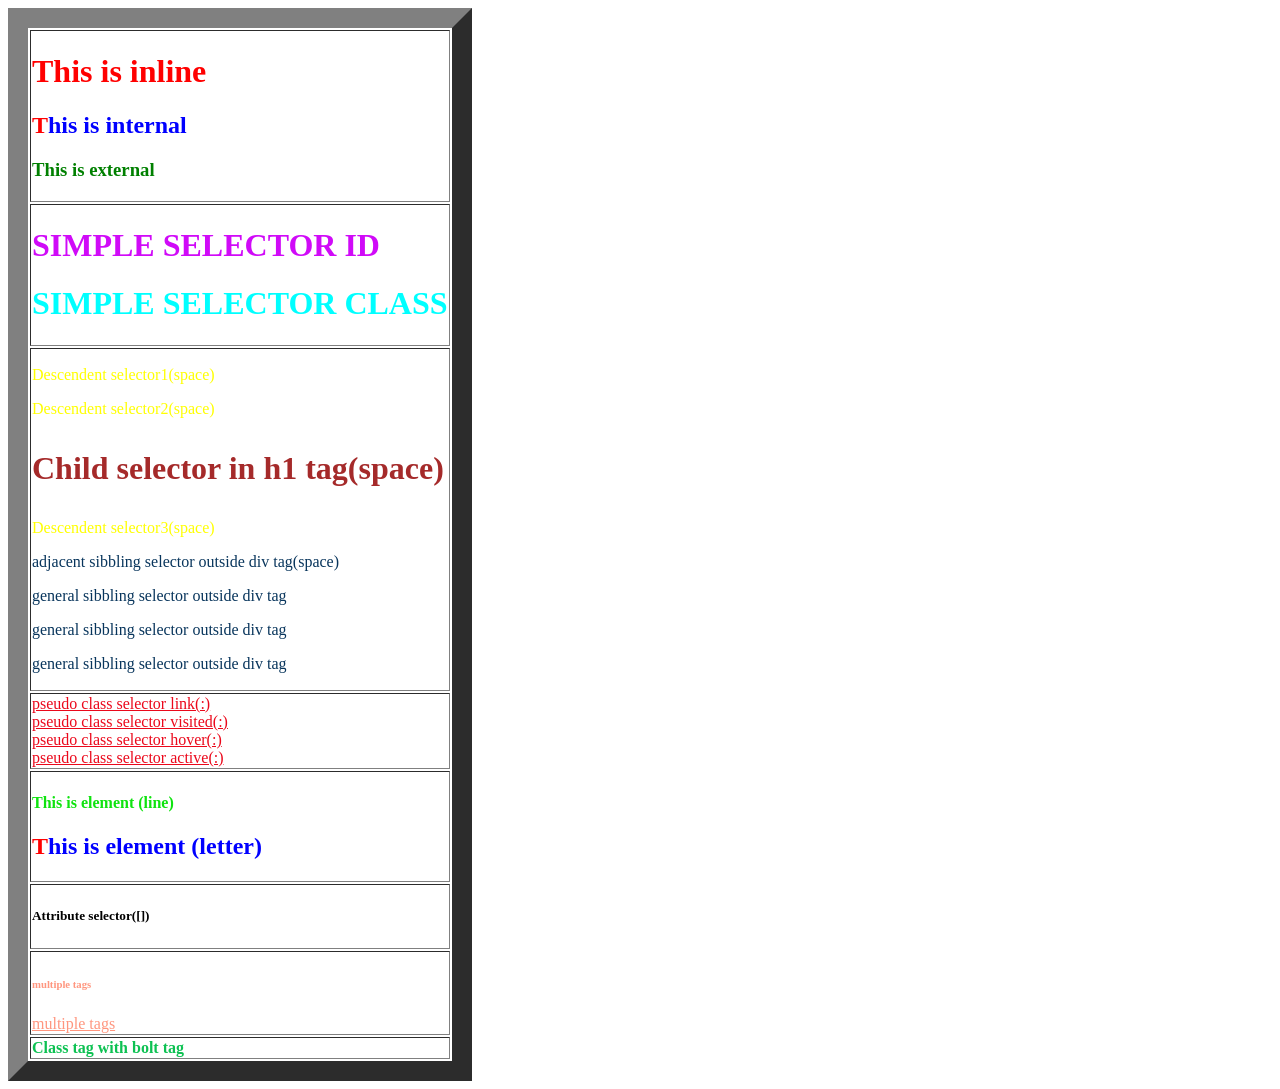
<file: index.html>
<!DOCTYPE html>
<html lang="en">
<head>
    <title>Document</title>
    <link rel="stylesheet" href="external.css">
    <style type="text/css">
        h2 {
            color: blue;
        }
    </style>
</head>
<body>
 <table  border="20" >
    <tr>
        <td>
                     <!-- Three ways of css implementation -->
                    <h1 style="color:red">
                       This is inline
                    </h1>
                    <h2>
                        This is internal
                    </h2>
                    <h3>
                        This is external
                    </h3>
        </td>
    </tr>
    <tr>
        <td>

                    <!-- Simple selectors(id,tag,class) -->

                    <h1 id="v">SIMPLE SELECTOR ID</h1>

                    <h1 class="hello">SIMPLE SELECTOR CLASS</h1>

        </td>

   </tr>
   <tr>
    <td>
                     <!-- Combinator selector 
                        1.descendent selector(space)    all in div tag color
                        2.child selector(>)  only child div tag color
                        3.adjacent sibbling selector(+) after div tag color only one
                        4.general sibbling selector(~) after div tag all   --> 

                        <div>
                            <p>Descendent selector1(space)</p>
                            <p>Descendent selector2(space)</p>
                            <h1>
                                <p>Child selector in h1 tag(space)</p>
                            </h1>
                            <p>Descendent selector3(space)</p>
                        </div>
                        <p>adjacent sibbling selector outside div tag(space)</p>
                        <p>general sibbling selector outside div tag</p>
                        <p>general sibbling selector outside div tag</p>
                        <p>general sibbling selector outside div tag</p>
    </td>
   </tr>
   <tr>
    <td>
                    <!-- pseudo class selector(:)  for clicking colors-->
                    <a href="#" >pseudo class selector link(:)</a><br>
                    <a href="#" >pseudo class selector visited(:)</a><br>
                    <a href="#" >pseudo class selector hover(:)</a><br>
                    <a href="#" >pseudo class selector active(:)</a><br>
    </td>
   </tr>
   <tr>
    <td>
                   <!-- pseudo element selector(::)  starting line || word || letter-->
                   <h4>This is element (line) </h4>
                   <h2>This is element (letter) </h2>
                   
    </td>
   </tr>
   <tr>
    <td>
                    <!-- Attribute selector([]) -->

                    <h5 id="va">Attribute selector([])</h5>
    </td>
   </tr>
   <tr>
    <td>
                  <!-- multiple tags -->
                  <h6>multiple tags</h6>
                  <u>multiple tags</u>
    </td>
   </tr>
   <tr>
    <td>
                  <!-- particular tag with particular class name -->
                  <b class="vamsi">Class tag with bolt tag</b>
    </td>
   </tr>

</table>
</body>
</html>
</file>
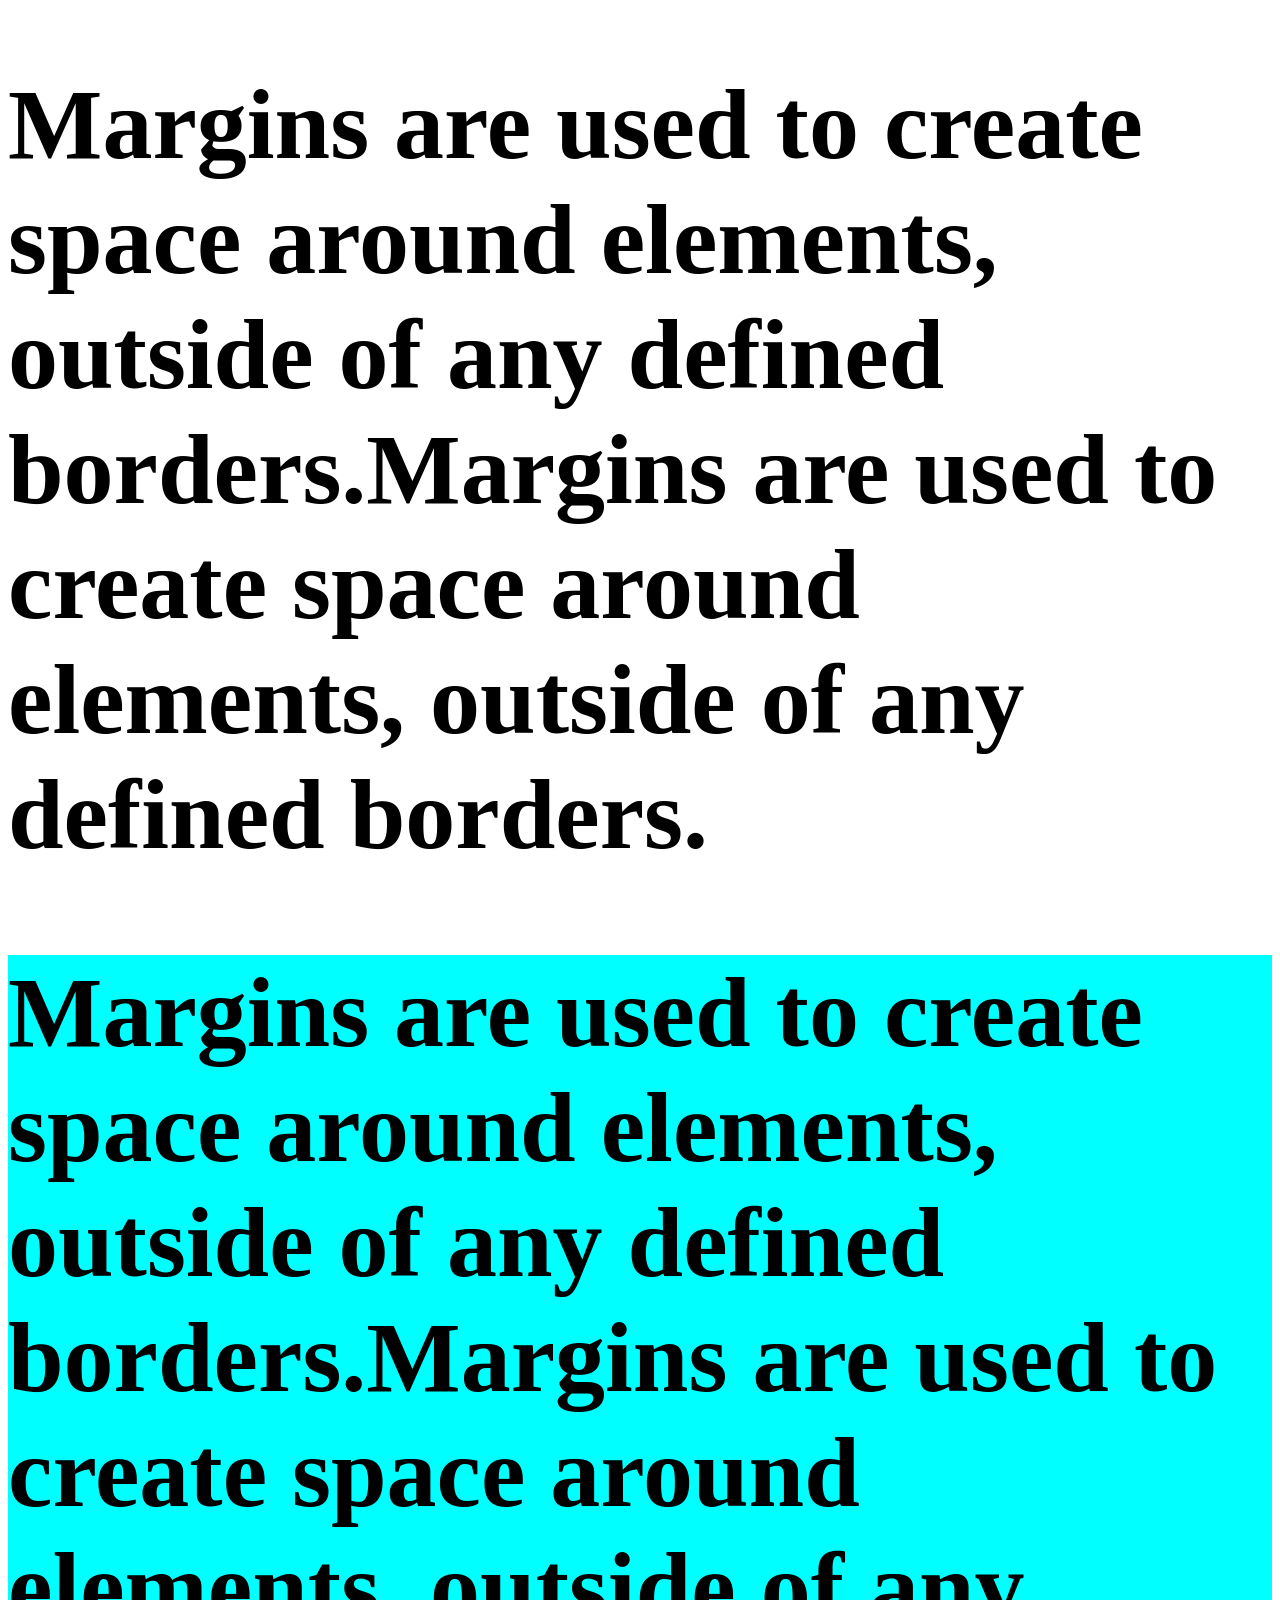
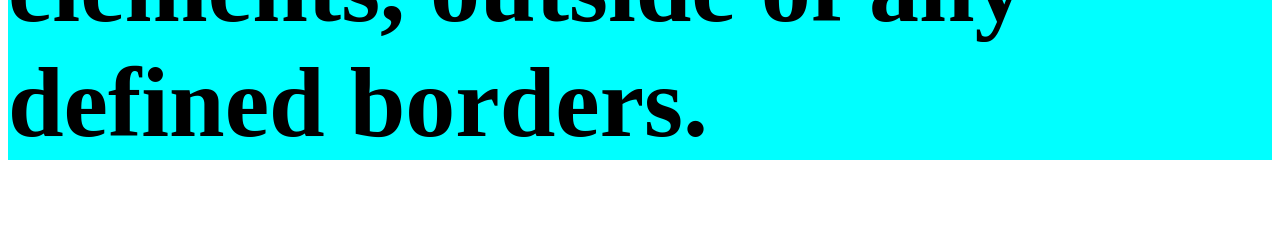
<file: backGroundProperties.html>
<!DOCTYPE html>
<html lang="en">
<head>
    <meta charset="UTF-8">
    <meta http-equiv="X-UA-Compatible" content="IE=edge">
    <meta name="viewport" content="width=device-width, initial-scale=1.0">
    <title>Back Ground Properties</title>
    <style>
      h1{
        font-size: 100px;
        background-image: url(https://tse4.mm.bing.net/th?id=OIP.fzSnClvueUiDCZNJINMWywHaEK&pid=Api&P=0&h=180);
        background-position: left;
        background-attachment: fixed;

      }
      h2{
        font-size: 100px;
        background-color: aqua;
        background-image: url(https://tse4.mm.bing.net/th?id=OIP.fzSnClvueUiDCZNJINMWywHaEK&pid=Api&P=0&h=180);
        background-repeat: no-repeat;

      }
    </style>
</head>
<body>
    <h1>Margins are used to create space around elements, outside of any defined borders.Margins are used to create space around elements, outside of any defined borders.</h1>
    <h2>Margins are used to create space around elements, outside of any defined borders.Margins are used to create space around elements, outside of any defined borders.</h2>
</body>
</html>
</file>
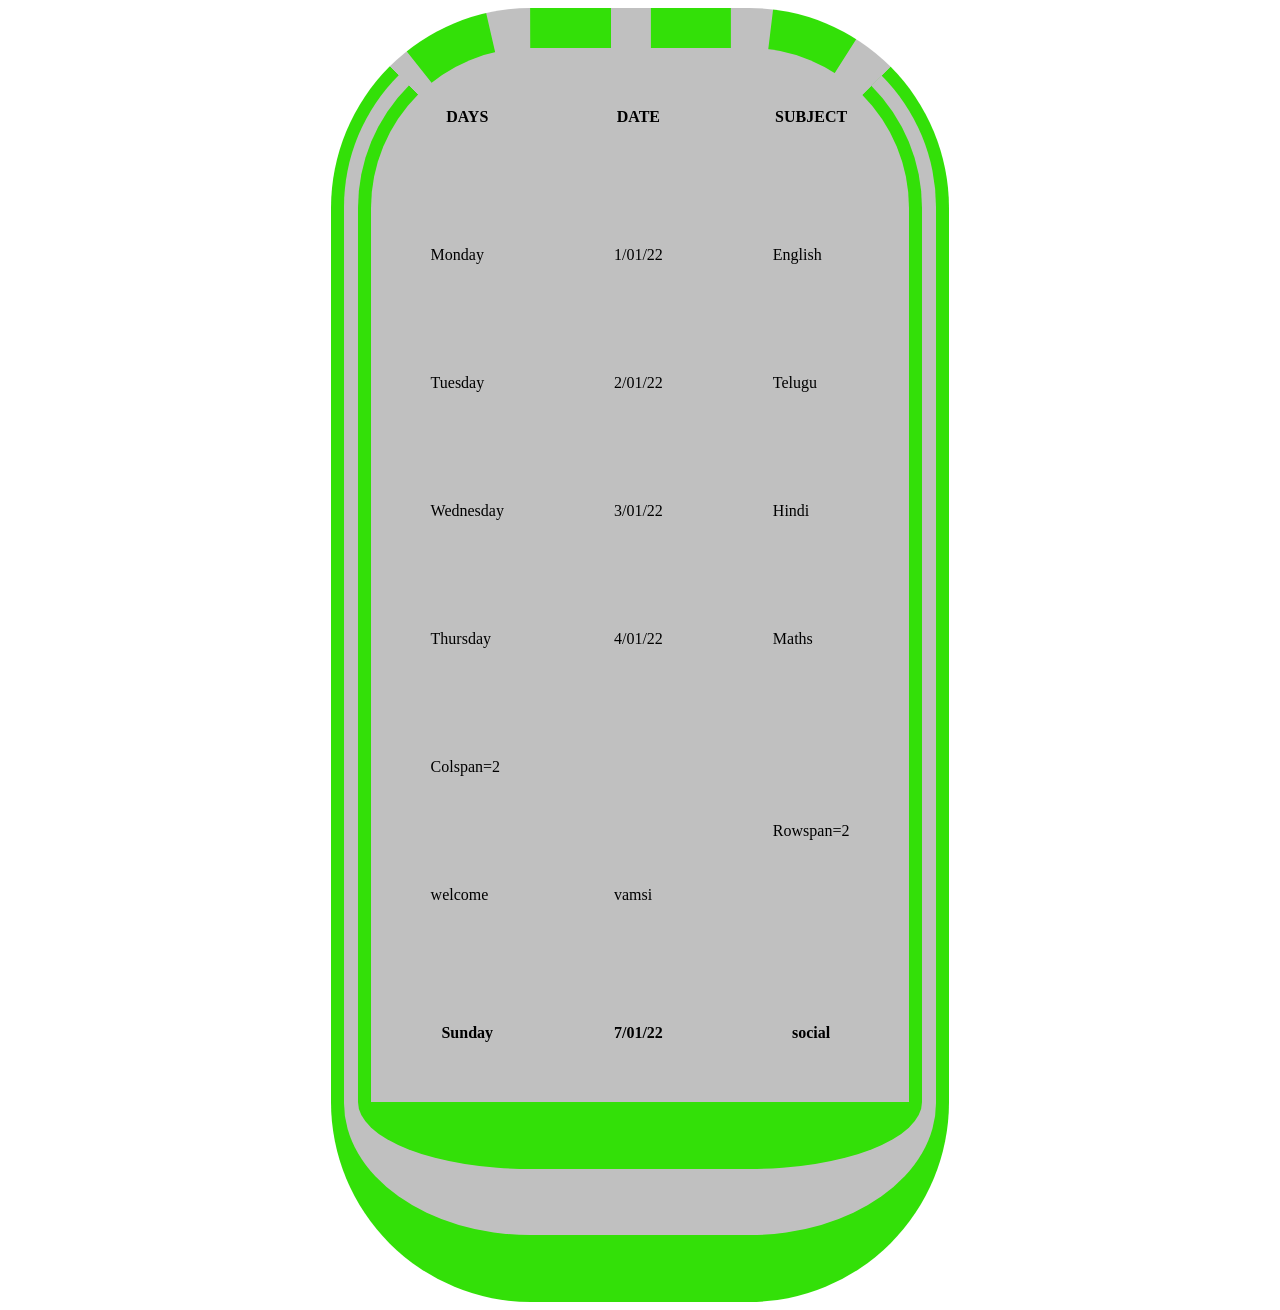
<file: border.html>
<!DOCTYPE html>
<html lang="en">
<head>
    <meta charset="UTF-8">
    <meta http-equiv="X-UA-Compatible" content="IE=edge">
    <meta name="viewport" content="width=device-width, initial-scale=1.0">
    <title>Border Selection</title>
    <style type="text/css">
        table{
            border: 40px;
            border-style:double;
            border-radius: 200px;
            border-color: rgb(51, 224, 8);
            border-top-style: dashed;
            border-bottom-width: 200px;
        }
    </style>
</head>
<body ><center>
    <table height="500" width="500" bordercolor="green"  bgcolor="silver" cellpadding="50" cellspacing="10">
        <tr><thead>
            <th>DAYS</th>
            <th>DATE</th>  <!--   heading(th) -->
            <th>SUBJECT</th>
       </thead>
   </tr> 
    <tr>
        <!-- td means table data -->
        <td>Monday</td>
        <td>1/01/22</td>
        <td>English</td>
    </tr>
    <tr>
        <td>Tuesday</td>
        <td>2/01/22</td>
        <td>Telugu</td>
    </tr>
    <tr>
        <td>Wednesday</td>
        <td>3/01/22</td>
        <td>Hindi</td>
    </tr>
    <tr>
        <td>Thursday</td>
        <td>4/01/22</td>
        <td>Maths</td>
    </tr>
    <tr>
        <td colspan="2">Colspan=2</td>
        <td rowspan="2">Rowspan=2</td>
    </tr>
    <!-- <tr valign="top">  valign="top"(left,right,middle) if we use cellpadding valign will not work  -->
        <td >welcome</td>
        <td>vamsi</td>
    </tr>
    <tr>
        <tfoot>
            <th>Sunday</th>
            <th>7/01/22</th>
            <th>social</th>
        </tfoot>
    </tr>
    </table>
</center>
</body>
</html>
</file>
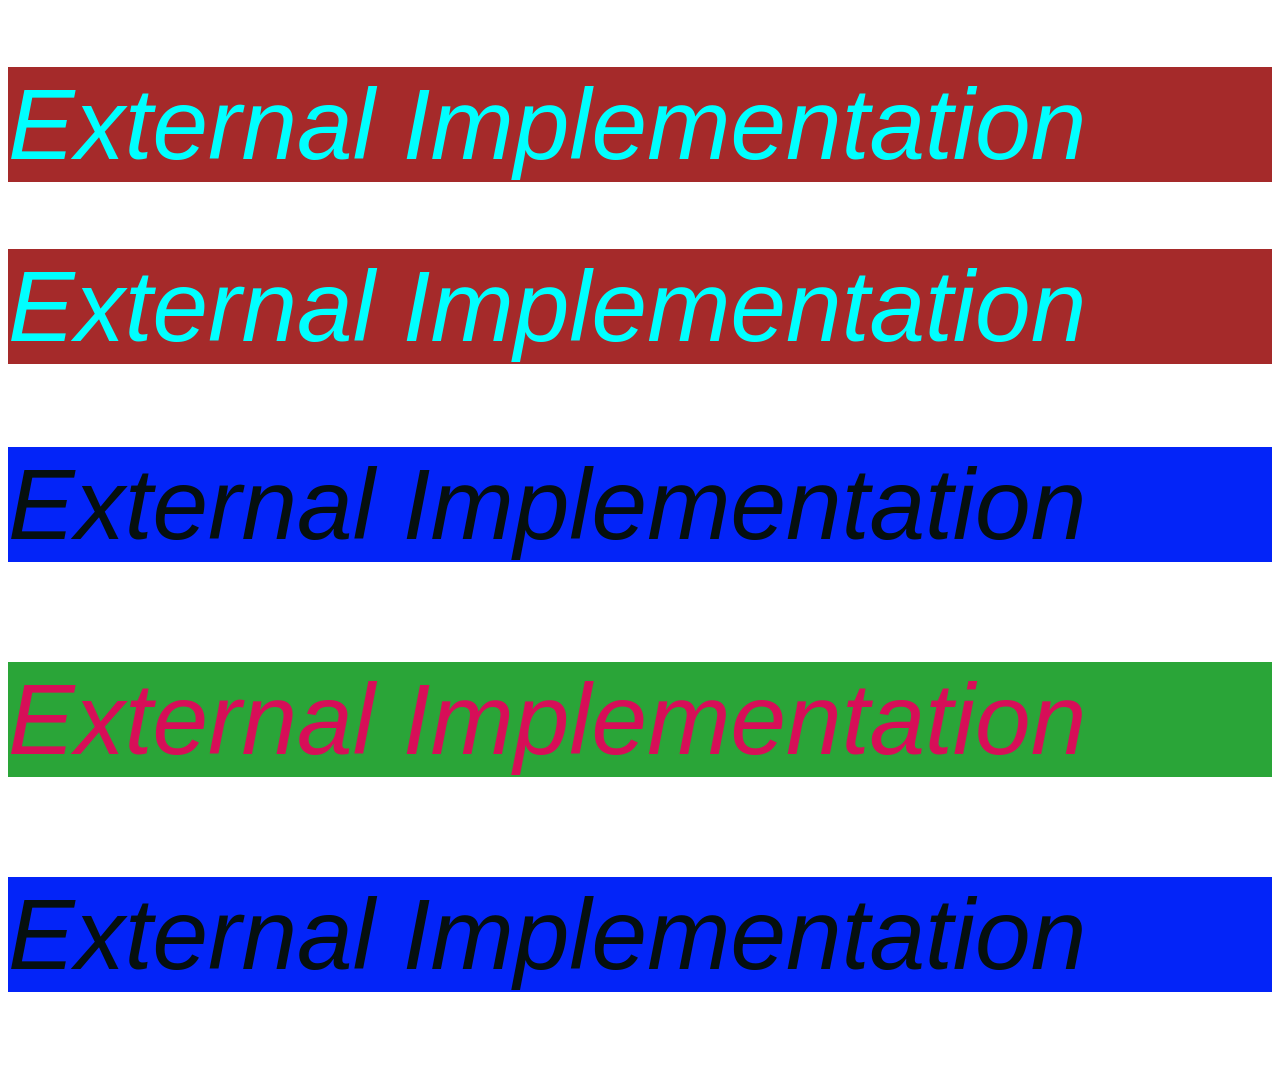
<file: external.html>
<!DOCTYPE html>
<html lang="en">
<head>
    <meta charset="UTF-8">
    <meta http-equiv="X-UA-Compatible" content="IE=edge">
    <meta name="viewport" content="width=device-width, initial-scale=1.0">
    <title>External Implementation</title>
    <link rel="StyleSheet" href="external1.css">
</head>
<body>
    <h1>External Implementation</h1>
    <h1>External Implementation</h1>
    <h2>External Implementation</h2>
    <h3>External Implementation</h3>
    <h2>External Implementation</h2>
</body>
</html>
</file>
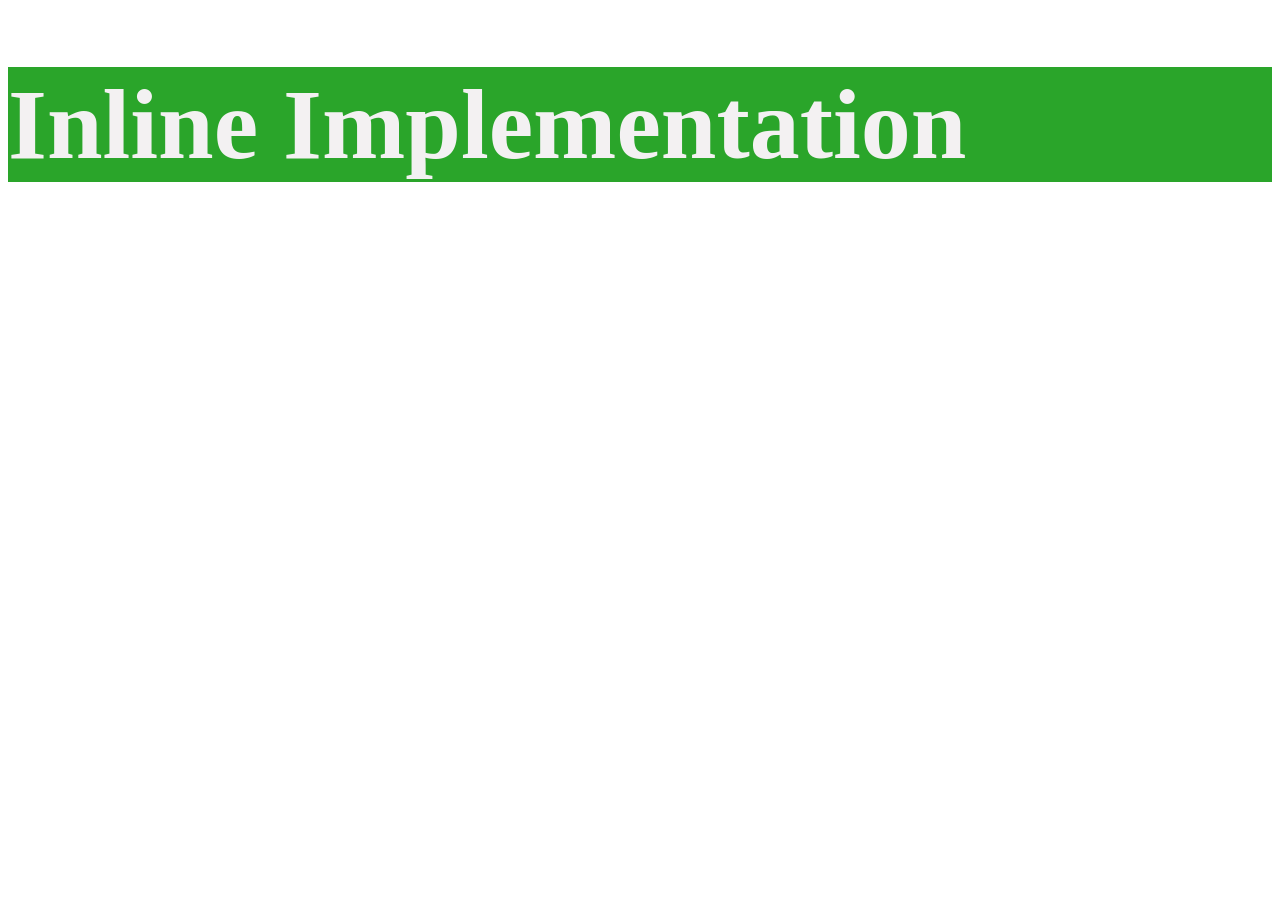
<file: inline.html>
<!DOCTYPE html>
<html lang="en">
<head>
    <meta charset="UTF-8">
    <meta http-equiv="X-UA-Compatible" content="IE=edge">
    <meta name="viewport" content="width=device-width, initial-scale=1.0">
    <title>Inline Implementation</title>
</head>
<body>
    <h1 style="color:rgb(243, 241, 242);background-color : rgb(42, 165, 42); font-weight:bold; font-family: cursive;font-size: 100px;">Inline Implementation</h1>
    
</body>
</html>
</file>
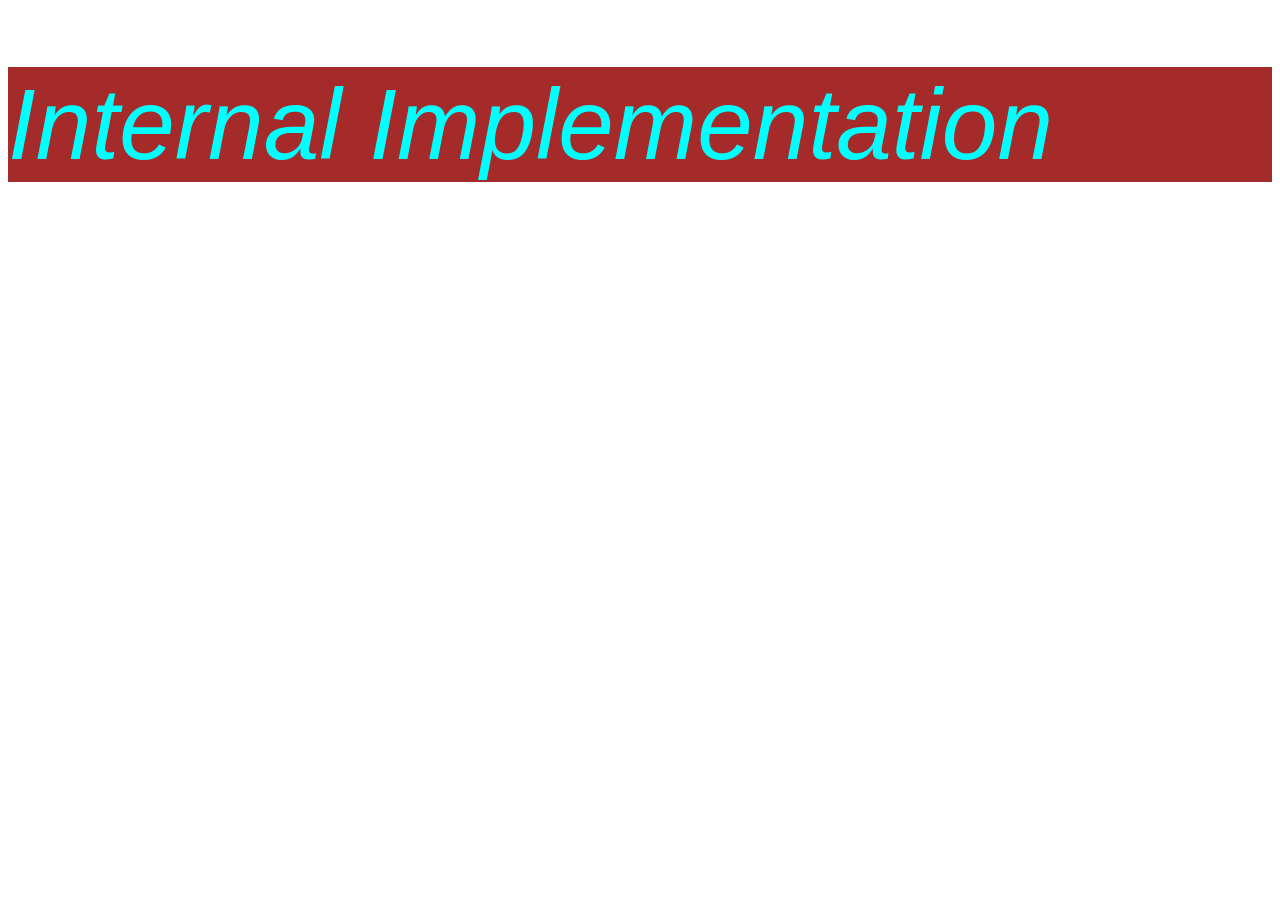
<file: internal.html>
<!DOCTYPE html>
<html lang="en">
<head>
    <meta charset="UTF-8">
    <meta http-equiv="X-UA-Compatible" content="IE=edge">
    <meta name="viewport" content="width=device-width, initial-scale=1.0">
    <title>Internal Implementation</title>
    <style type="text/css" >
        h1 {
            color:aqua;
            background-color: brown;
            font-size: 100px;
            font-family:Arial, Helvetica, sans-serif;
            font-weight:lighter;
            font-style:italic;
        }
    </style>
</head>
<body>
    <h1 >Internal Implementation</h1>
    
</body>
</html>
</file>
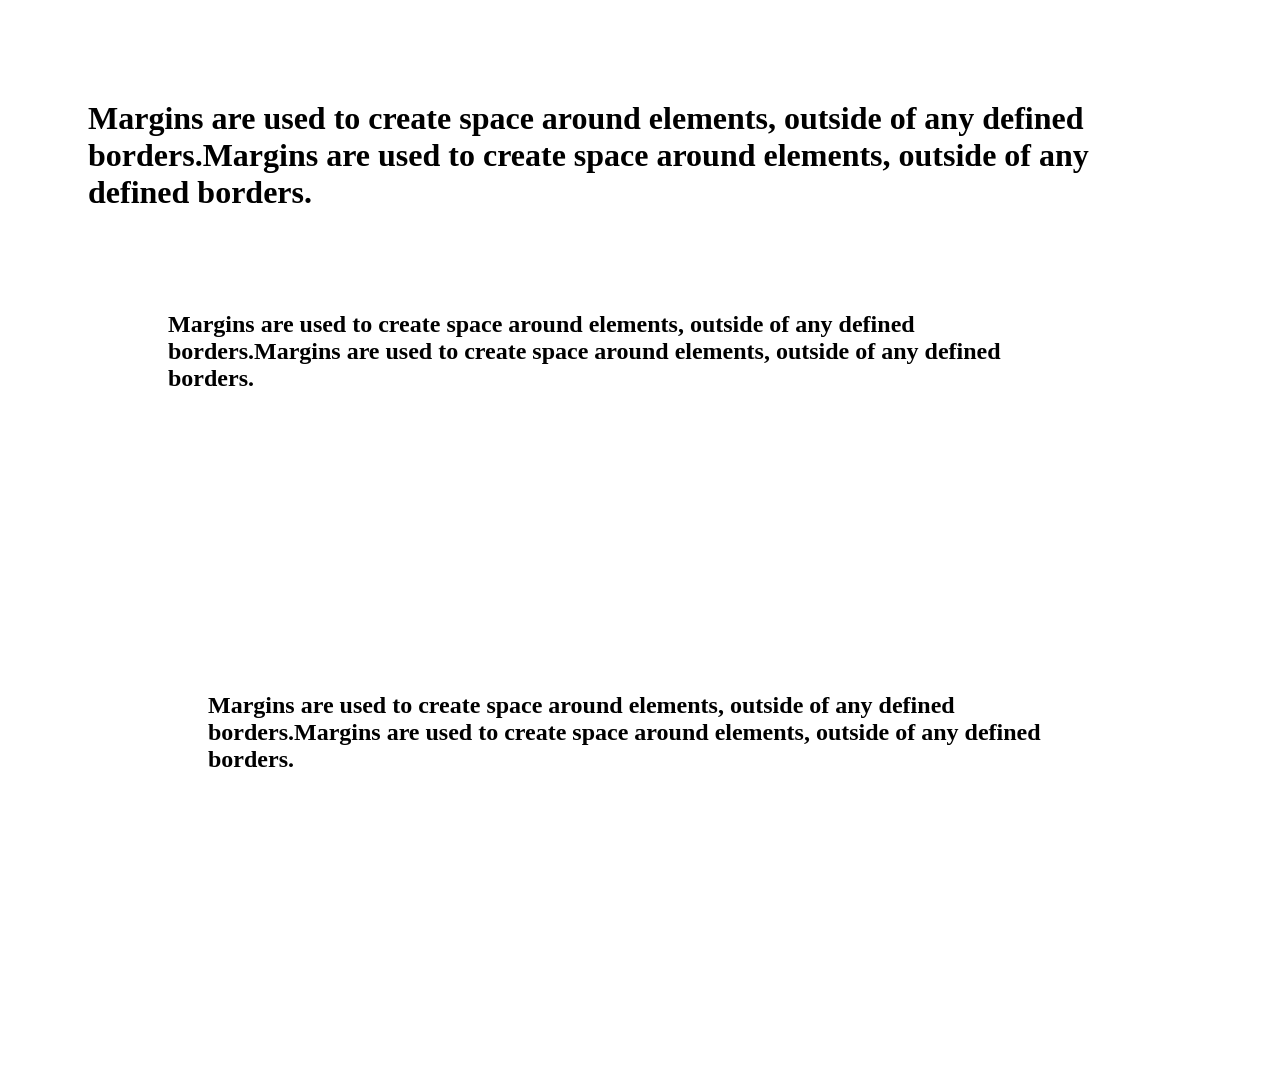
<file: margin.html>
<!DOCTYPE html>
<html lang="en">
<head>
    <meta charset="UTF-8">
    <meta http-equiv="X-UA-Compatible" content="IE=edge">
    <meta name="viewport" content="width=device-width, initial-scale=1.0">
    <title>Margin</title>
    <style type="text/css">
        h1 {
            margin-top: 100px;
            margin-bottom: 100px;
            margin-right: 150px;
            margin-left: 80px;
           }
        h2 {
            margin: 100px 200px 300px 160px   
        }
        h2[target="vamsi"]{
            margin: 100px 200px 300px

        }
    </style>
</head>
<body>
    <h1>Margins are used to create space around elements, outside of any defined borders.Margins are used to create space around elements, outside of any defined borders.</h1>
    <h2>Margins are used to create space around elements, outside of any defined borders.Margins are used to create space around elements, outside of any defined borders.</h2>
    <h2 target="vamsi">Margins are used to create space around elements, outside of any defined borders.Margins are used to create space around elements, outside of any defined borders.</h2>
</body>
</html>
</file>
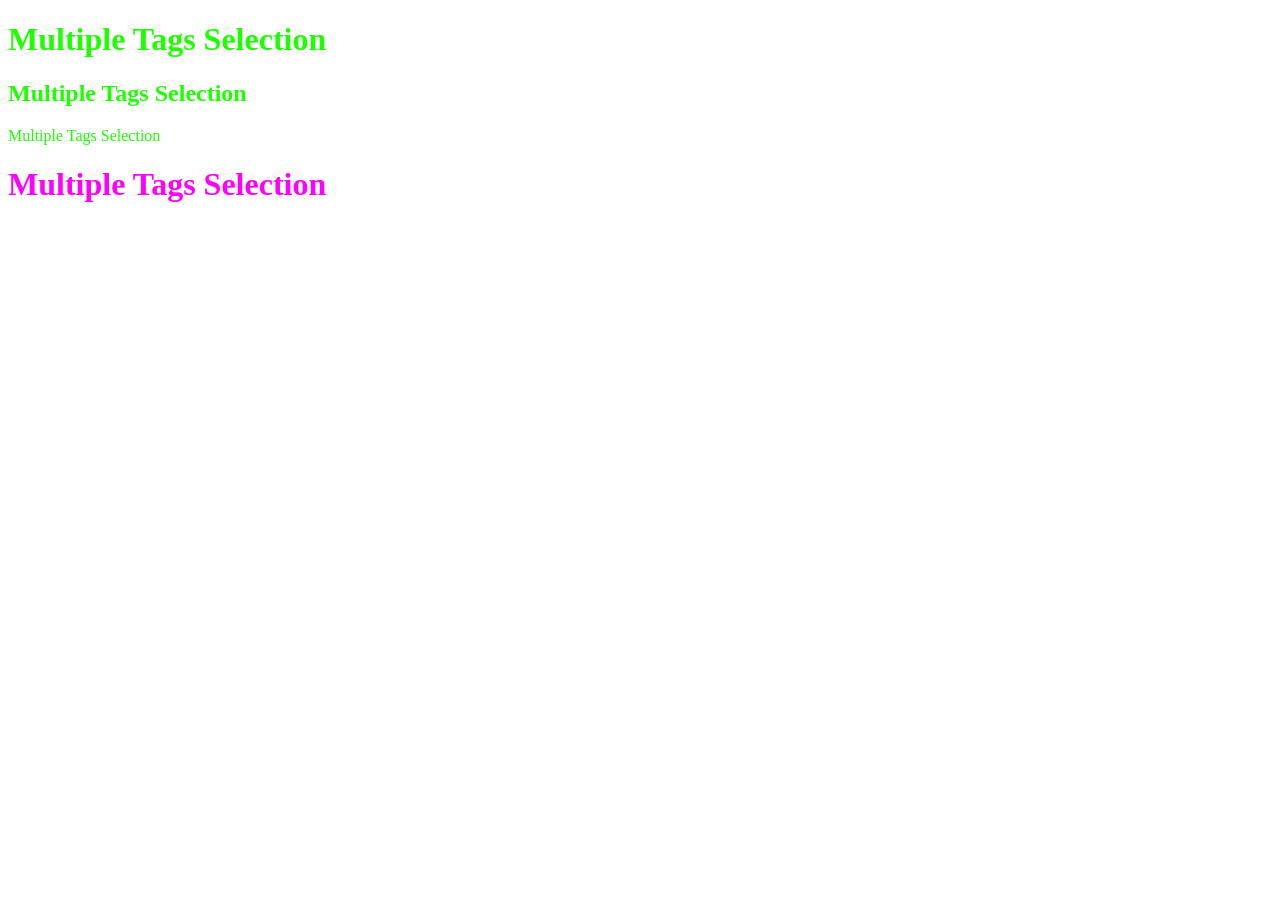
<file: multipleTagsSelector.html>
<!DOCTYPE html>
<html lang="en">
<head>
    <meta charset="UTF-8">
    <meta http-equiv="X-UA-Compatible" content="IE=edge">
    <meta name="viewport" content="width=device-width, initial-scale=1.0">
    <title>Multiple Tags Selection</title>
    <link rel="stylesheet" type="text/css" href="external8.css" />
</head>
<body>
    <h1>Multiple Tags Selection</h1>
    <h2>Multiple Tags Selection</h2>
    <p>Multiple Tags Selection</p>

    <h1 class="vamsi">Multiple Tags Selection</h1>

</body>
</html>
</file>
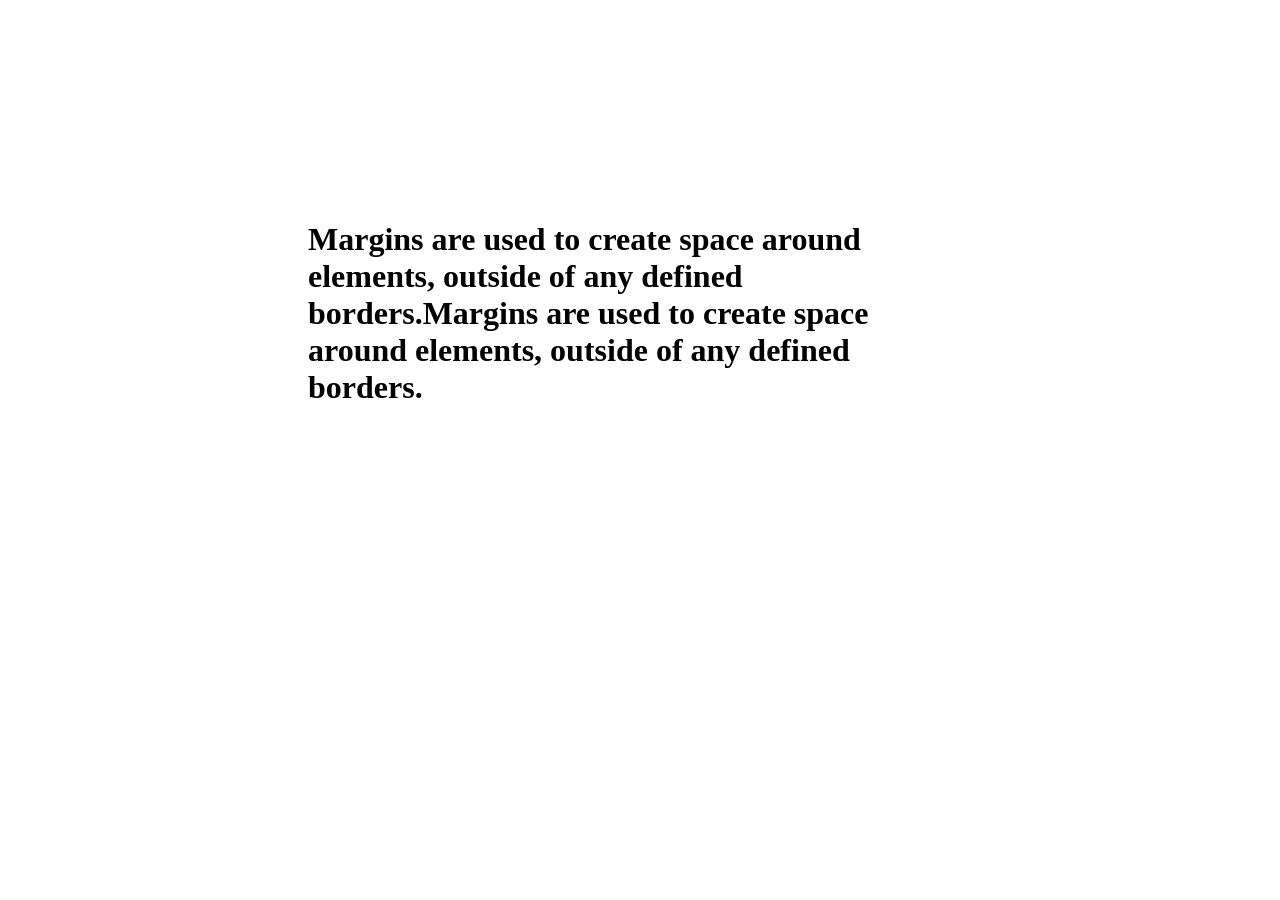
<file: padding.html>
<!DOCTYPE html>
<html lang="en">
<head>
    <meta charset="UTF-8">
    <meta http-equiv="X-UA-Compatible" content="IE=edge">
    <meta name="viewport" content="width=device-width, initial-scale=1.0">
    <title>Padding Selection</title>
    <style>
        h1{
            padding-top: 200px;
            padding-left: 300px;
            padding-bottom: 200px;
            padding-right: 300px;
        }
    </style>
</head>
<body>
    <h1>Margins are used to create space around elements, outside of any defined borders.Margins are used to create space around elements, outside of any defined borders.</h1>
    
</body>
</html>
</file>
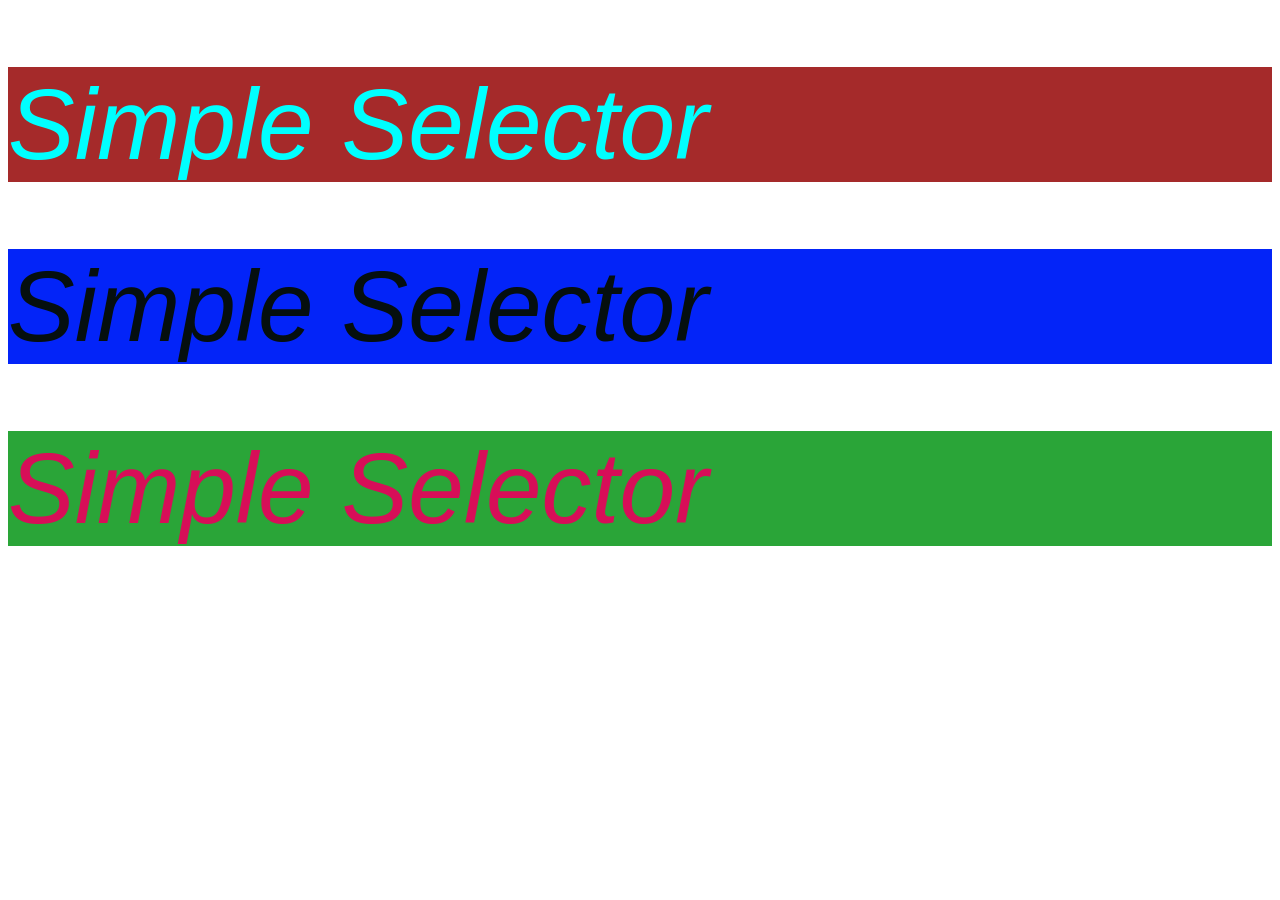
<file: selectors/simpleSelector.html>
<!DOCTYPE html>
<html lang="en">
<head>
    <meta charset="UTF-8">
    <meta http-equiv="X-UA-Compatible" content="IE=edge">
    <meta name="viewport" content="width=device-width, initial-scale=1.0">
    <title>Simple Selector</title>
    
</head>
<body>
    <h1>Si<link rel="stylesheet" type="text/css" href="external2.css" />mple Selector</h1>
    <h1 id="first">Simple Selector</h1>
    <h1 class="second">Simple Selector</h1>
</body>
</html>
</file>
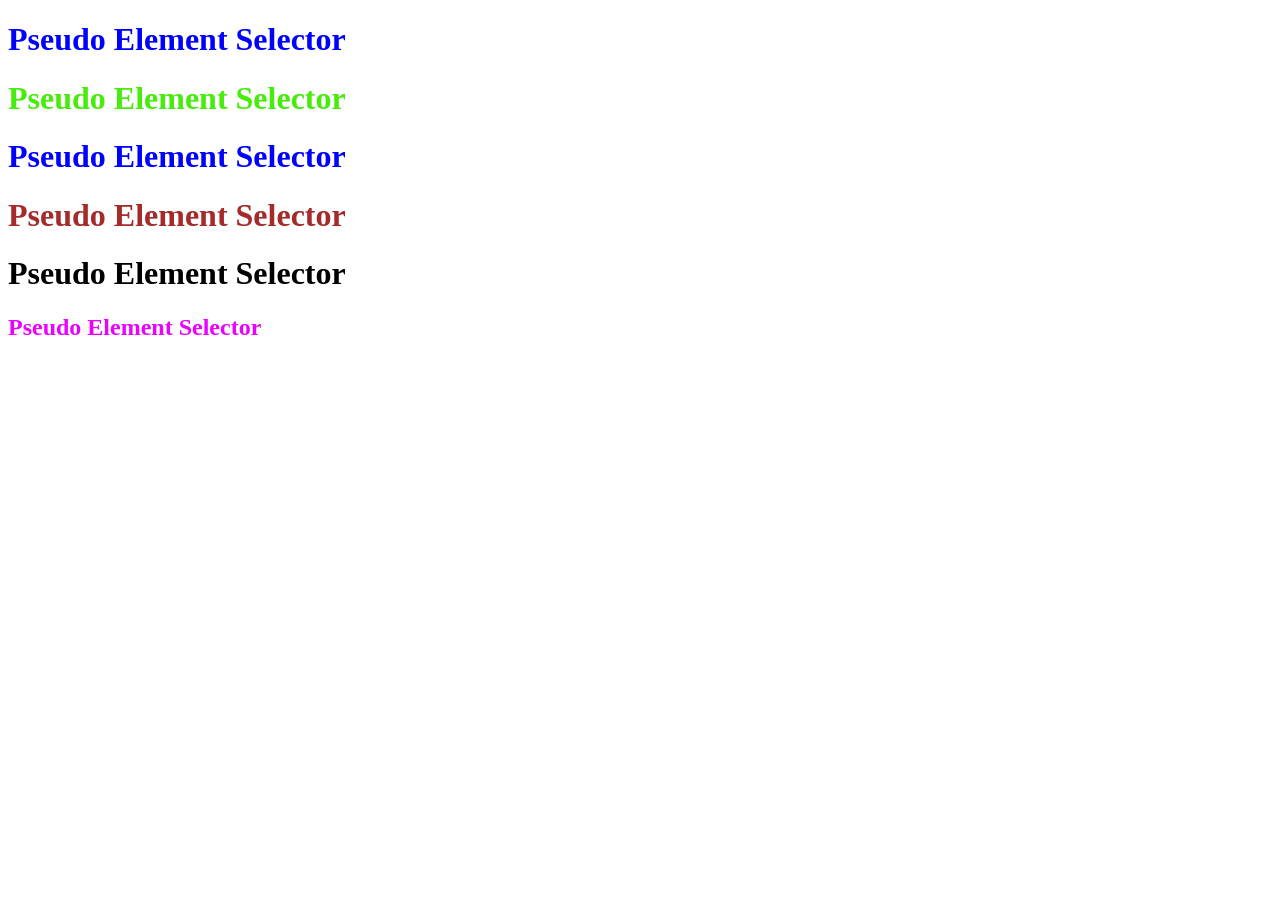
<file: selectors/combinatorSelector/attributeSelector.html>
<!DOCTYPE html>
<html lang="en">
<head>
    <meta charset="UTF-8">
    <meta http-equiv="X-UA-Compatible" content="IE=edge">
    <meta name="viewport" content="width=device-width, initial-scale=1.0">
    <title>Pseudo Element Selector</title>
    <link rel="styleSheet" href="external7.css">
</head>
<body>
    <h1 id="first">Pseudo Element Selector</h1>
    <h1 target="vamsi">Pseudo Element Selector</h1>
    <h1 id="second">Pseudo Element Selector</h1>
    <h1 class="third">Pseudo Element Selector</h1>
    <p class="third"><h1>Pseudo Element Selector</h1></p>
    <h2 target="first">Pseudo Element Selector</h2>
    
</body>
</html>
</file>
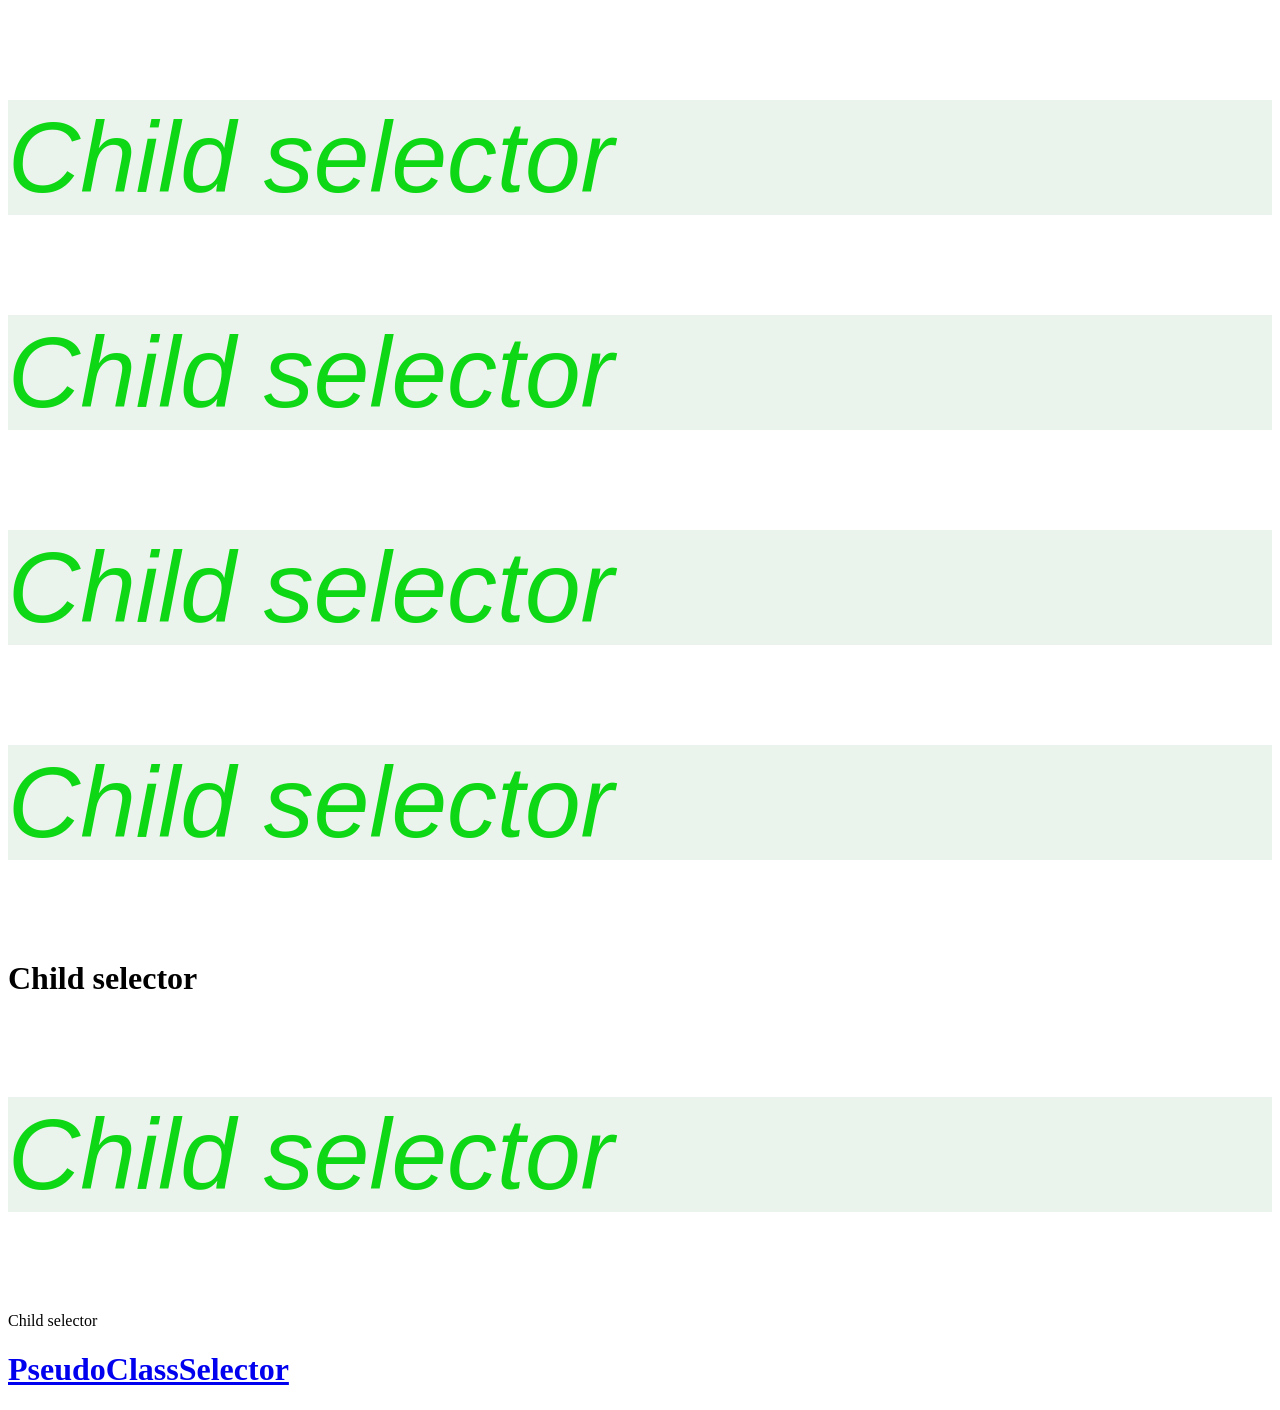
<file: selectors/combinatorSelector/childSelector.html>
<!DOCTYPE html>
<html lang="en">
<head>
    <meta charset="UTF-8">
    <meta http-equiv="X-UA-Compatible" content="IE=edge">
    <meta name="viewport" content="width=device-width, initial-scale=1.0">
    <title>Child selector</title>
    <link rel="StyleSheet" href="external4.css">
</head>
<body>
    <div>
         <p>Child selector <p>Child selector</p></p>
         <p>Child selector</p>
         <p>Child selector</p>
         <h1>Child selector</h1>
         <p>Child selector</p>
    </div>
    <p>Child selector</p>

     <!-- pseudo_class_selector -->
    <a href="http://127.0.0.1:5500/selectors/combinatorSelector/childSelector.html"><h1>PseudoClassSelector</h1></a>
</body>
</html>
</file>
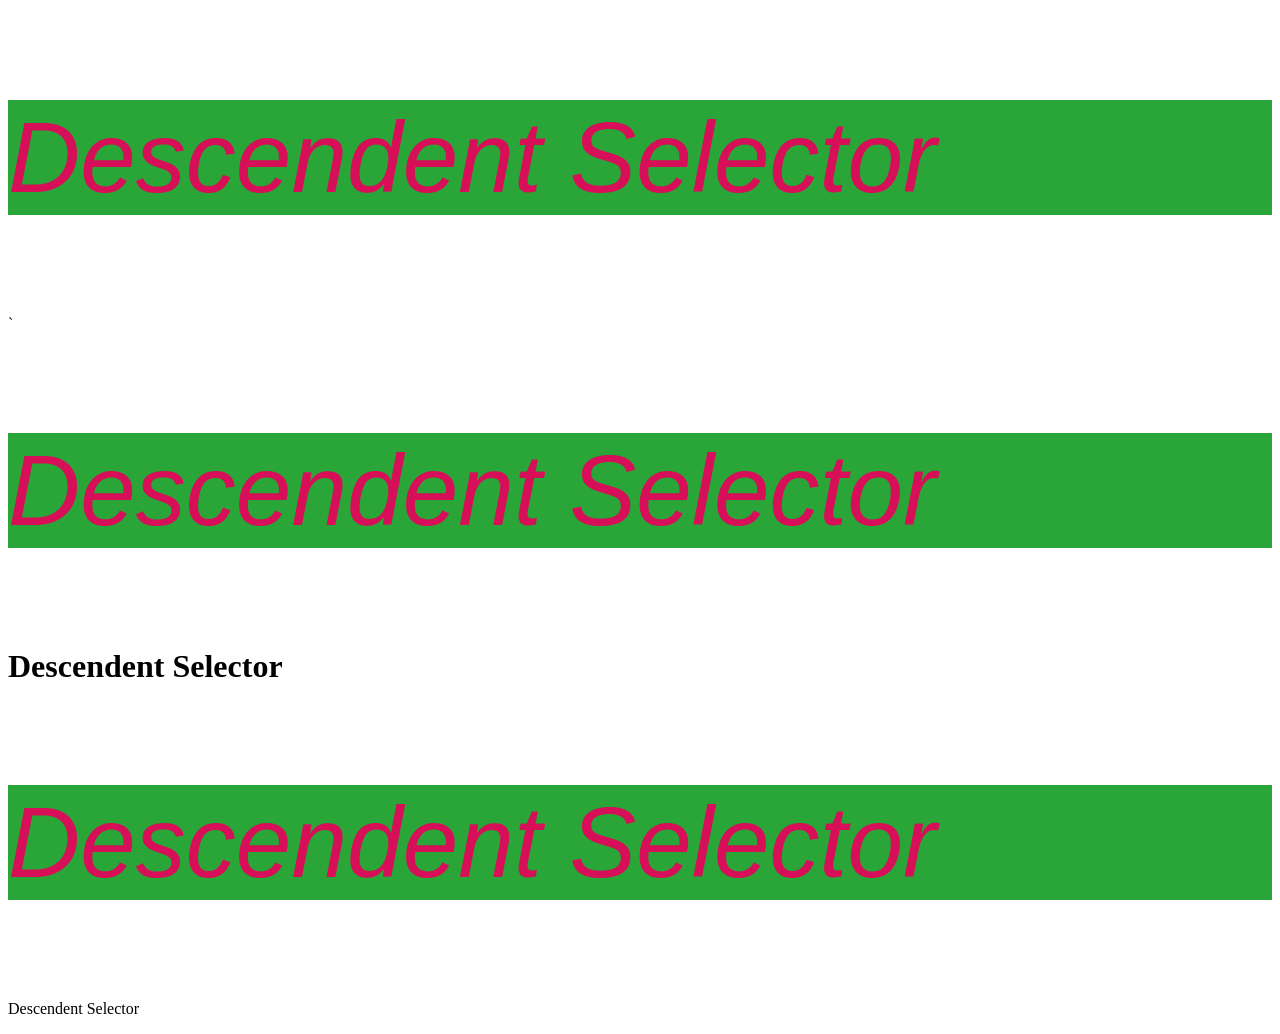
<file: selectors/combinatorSelector/descendentSelector.html>
<!DOCTYPE html>
<html lang="en">
<head>
    <meta charset="UTF-8">
    <meta http-equiv="X-UA-Compatible" content="IE=edge">
    <meta name="viewport" content="width=device-width, initial-scale=1.0">
    <title>Descendent Selector</title>
    <link rel="StyleSheet" href="external3.css">
</head>
<body>
    <div>
        <p>Descendent Selector</p>`
        <p>Descendent Selector</p>
        <h1>Descendent Selector</h1>
        <p>Descendent Selector</p>
    </div>
        <p>Descendent Selector</p>
</body>
</html>
</file>
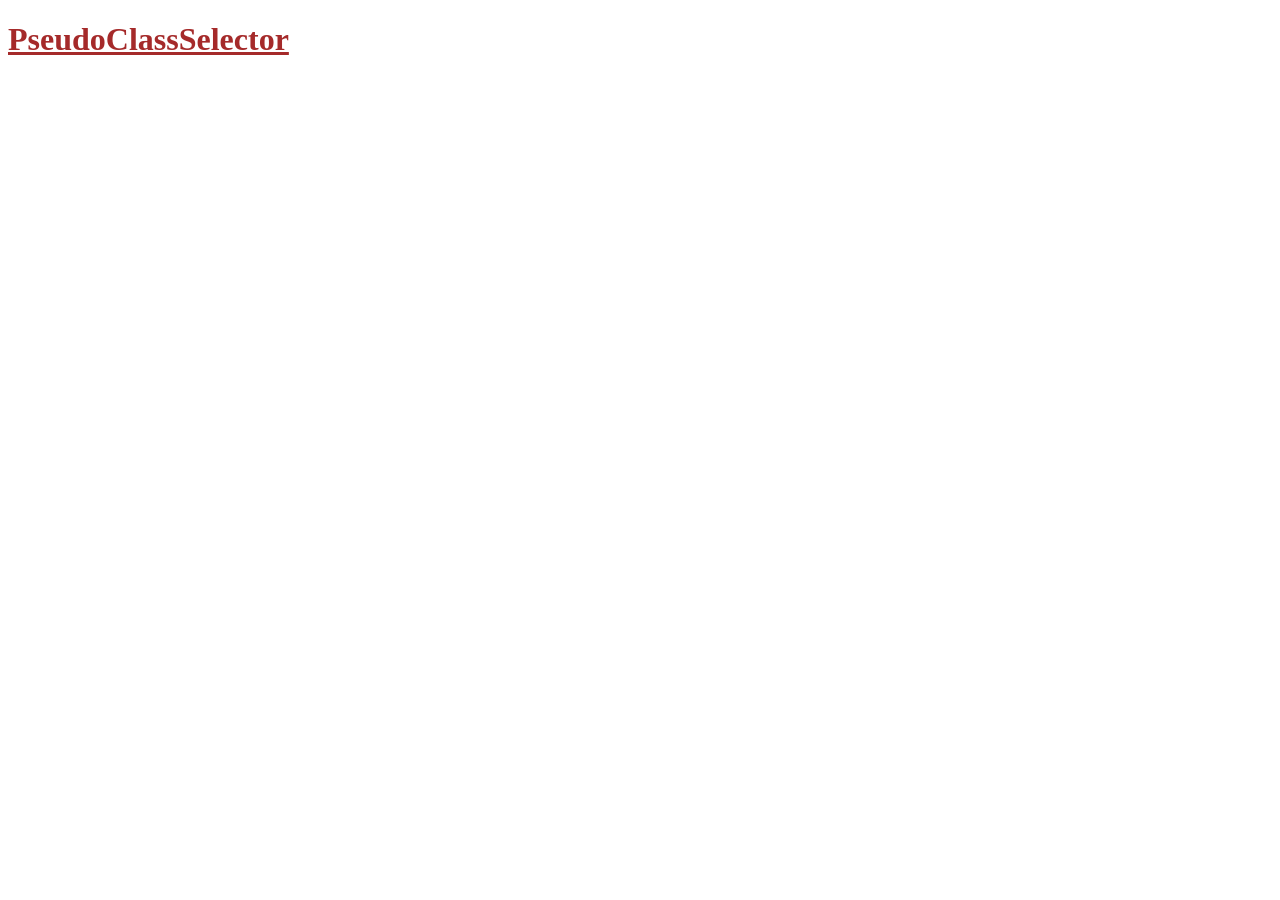
<file: selectors/combinatorSelector/pseudoClassSelector.html>
<!DOCTYPE html>
<html lang="en">
<head>
    <meta charset="UTF-8">
    <meta http-equiv="X-UA-Compatible" content="IE=edge">
    <meta name="viewport" content="width=device-width, initial-scale=1.0">
    <title>Pseudo Class Selector</title>
    <link rel="styleSheet" href="external5.css">
</head>
<body>
    <a href="http://127.0.0.1:5500/selectors/combinatorSelector/childSelector.html"><h1>PseudoClassSelector</h1></a>
</body>
</html>
</file>
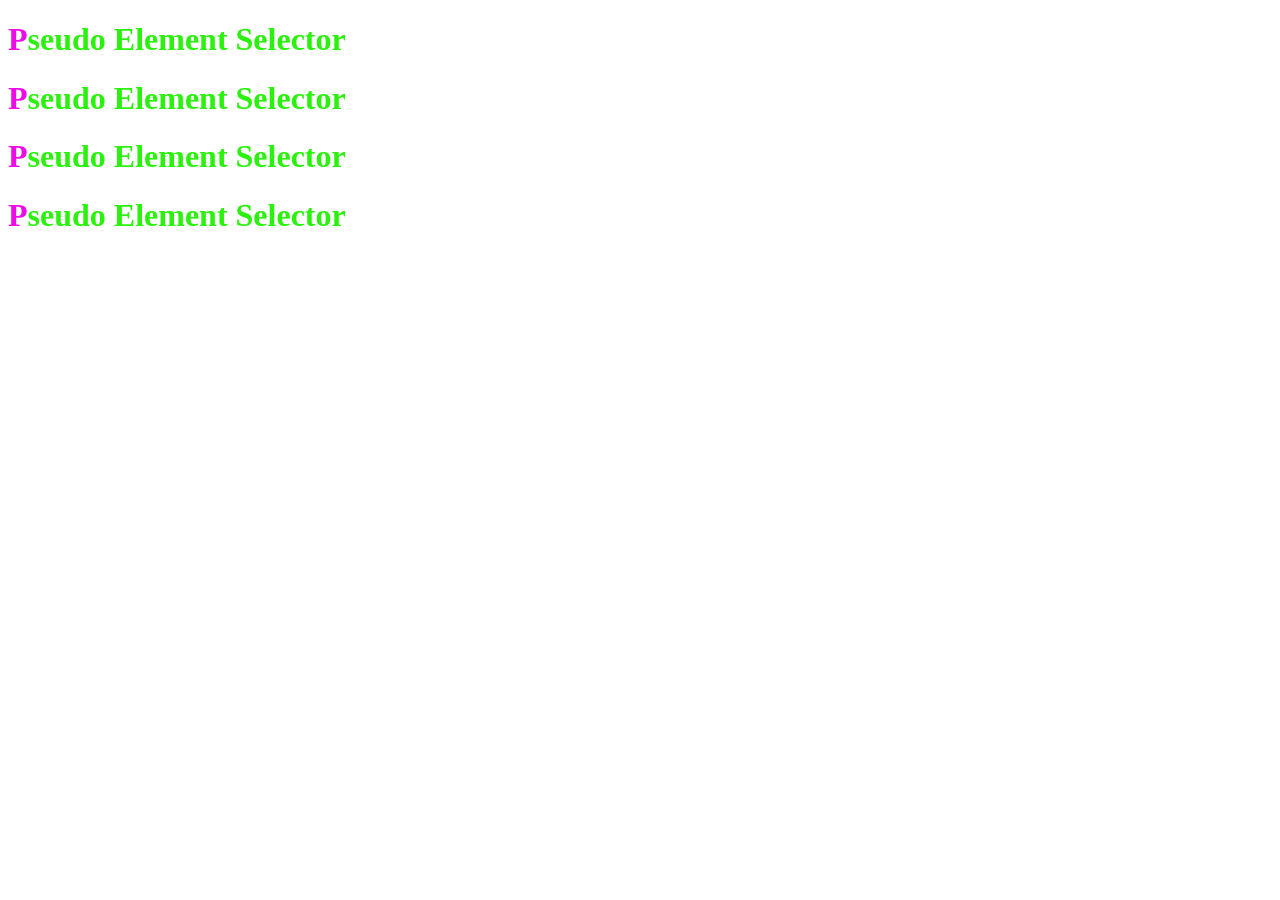
<file: selectors/combinatorSelector/pseudoElementSelector.html>
<!DOCTYPE html>
<html lang="en">
<head>
    <meta charset="UTF-8">
    <meta http-equiv="X-UA-Compatible" content="IE=edge">
    <meta name="viewport" content="width=device-width, initial-scale=1.0">
    <title>Pseudo Element Selector</title>
    <link rel="styleSheet" href="external6.css">
</head>
<body>
    <h1>Pseudo Element Selector</h1>
    <h1>Pseudo Element Selector</h1>
    <h1>Pseudo Element Selector</h1>
    <p><h1>Pseudo Element Selector</h1></p>
    
</body>
</html>
</file>
<file: external.css>
h3 {
    color: green;
}

/* Simple selectors  */

#v {
    color: rgb(208, 10, 248)
}

.hello {
    color:aqua;
}

/* Combinator selector */

div p{
    color: brown    
}

div > p {
    color : yellow
}

div + p {
    color:rgb(235, 8, 27)
}

div ~ p {
    color:rgb(8, 53, 92);
}


/* pseudo class selecto(:) */

a:link {
    color:rgb(235, 8, 27)
}

a:visted {
    color:blue

}
a:hover {
    color: aqua;
}
a:active{
    color:yellow;
}


/* pseudo element selector(::)  starting line || word || letter */

h4::first-line {
    color: rgb(15, 227, 15);
}

h2::first-letter {
    color: red;
}


/* Attribute selector([]) */

h5 [id="va"] {

    color:rgb(208, 10, 248)
}


/* multiple tags */

h6,u {

    color:rgb(255, 150, 127);
}


/* particular tag with particular class name */

b.vamsi {

    color:rgb(13, 193, 82);
}
</file>
<file: external1.css>
h1 {
        color:aqua;
        background-color: brown;
        font-size: 100px;
        font-family:Arial, Helvetica, sans-serif;
        font-weight:lighter;
        font-style:italic;
    }
h2 {
        color:rgb(5, 15, 15);
        background-color: rgb(3, 36, 248);
        font-size: 100px;
        font-family:Arial, Helvetica, sans-serif;
        font-weight:lighter;
        font-style:italic;
    }
h3 {
        color:rgb(215, 14, 88);
        background-color: rgb(42, 165, 56);
        font-size: 100px;
        font-family:Arial, Helvetica, sans-serif;
        font-weight:lighter;
        font-style:italic;
    }
</file>
<file: external8.css>
h1,h2,p{
    color:rgb(30, 255, 0)
}
h1.vamsi{
    color: rgb(255, 0, 251);
}
</file>
<file: selectors/external2.css>
h1 {
    color:aqua;
    background-color: brown;
    font-size: 100px;
    font-family:Arial, Helvetica, sans-serif;
    font-weight:lighter;
    font-style:italic;
}

#first{
    color:rgb(5, 15, 15);
    background-color: rgb(3, 36, 248);
    font-size: 100px;
    font-family:Arial, Helvetica, sans-serif;
    font-weight:lighter;
    font-style:italic;
}

.second{
    color:rgb(215, 14, 88);
    background-color: rgb(42, 165, 56);
    font-size: 100px;
    font-family:Arial, Helvetica, sans-serif;
    font-weight:lighter;
    font-style:italic;

}
</file>
<file: selectors/combinatorSelector/external7.css>
h1[id]{
    color:blue;
}
h1[class]{
    color:brown;
}
h2[target="first"]{
    color:rgb(234, 1, 255);
}
h1[target="vamsi"]{
    color:rgb(70, 236, 10)
}
</file>
<file: selectors/combinatorSelector/external4.css>
/* p{
    color:rgb(17, 14, 215);
    background-color: rgb(165, 85, 42);
    font-size: 100px;
    font-family:Arial, Helvetica, sans-serif;
    font-weight:lighter;
    font-style:italic;
} */
div>p{
    color:rgb(14, 215, 21);
    background-color: rgb(235, 244, 236);
    font-size: 100px;
    font-family:Arial, Helvetica, sans-serif;
    font-weight:lighter;
    font-style:italic;

}
</file>
<file: selectors/combinatorSelector/external3.css>
div p{
    color:rgb(215, 14, 88);
    background-color: rgb(42, 165, 56);
    font-size: 100px;
    font-family:Arial, Helvetica, sans-serif;
    font-weight:lighter;
    font-style:italic;color:rgb(215, 14, 88);
    background-color: rgb(42, 165, 56);
    font-size: 100px;
    font-family:Arial, Helvetica, sans-serif;
    font-weight:lighter;
    font-style:italic;
}
</file>
<file: selectors/combinatorSelector/external5.css>
a:link{
    color: brown;
}
a:hover{
    color: rgb(248, 10, 189);
}
a:active{
    color: blueviolet;
}
a:visited{
    color: aquamarine;
}
</file>
<file: selectors/combinatorSelector/external6.css>
h1::first-letter{
    color:rgb(239, 10, 232);
}
h1::first-line{
    color:rgb(42, 242, 12);
}
</file>
